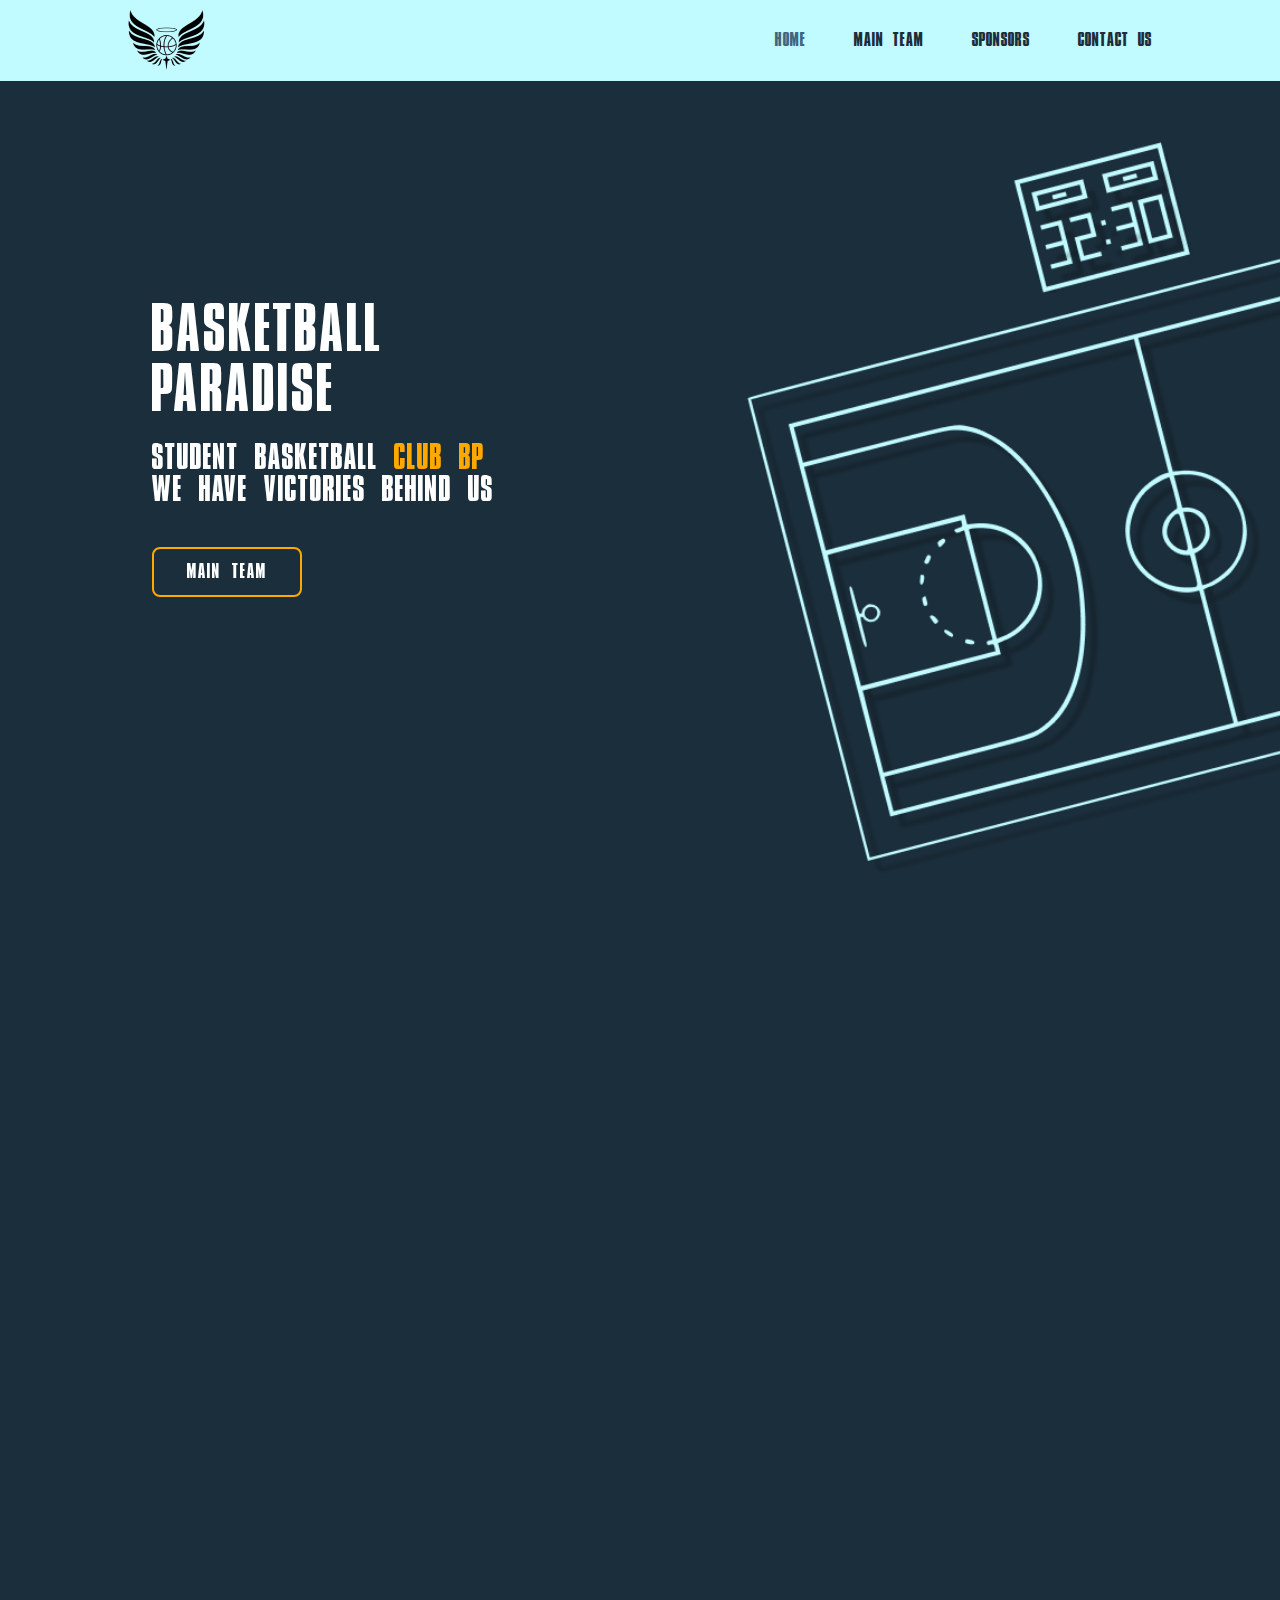
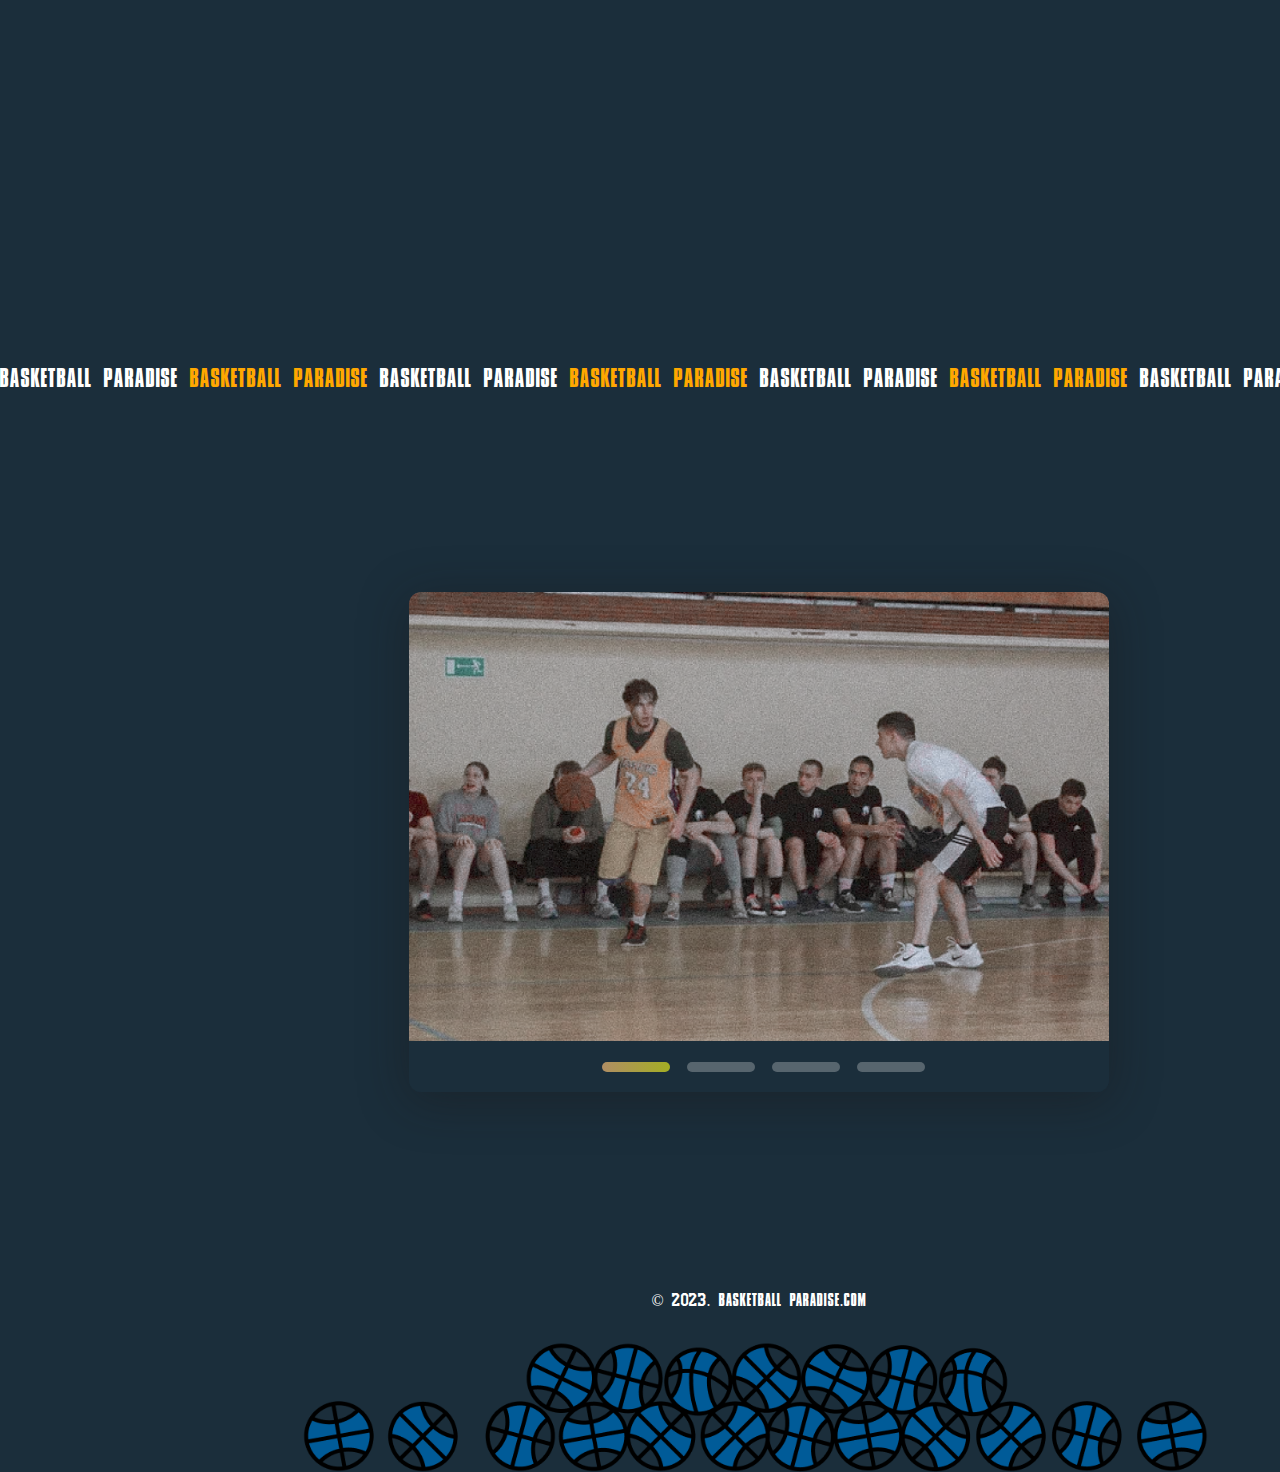
<file: index.html>
<!DOCTYPE html>
<html lang="en">
<head>
    <meta charset="UTF-8">
    <meta http-equiv="X-UA-Compatible" content="IE=edge">
    <meta name="viewport" content="width=device-width, initial-scale=1.0">
    <title>Basketball paradise</title>
    <link rel="stylesheet" href="./main.css">
    <link rel="stylesheet" href="./media.css">
    <link href="https://unpkg.com/aos@2.3.1/dist/aos.css" rel="stylesheet">
    
    <style>
        .prilouder{
            opacity: 1;
        }
    </style>
</head>
<body>


    
<div class="prilouder">
<header class="header">
    <a href="./index.html" class="logo"><img src="./image/LOGO site.png" alt=""></a>
    <nav class="navbar">
        <a href="./index.html" class="active">Home</a>
        <a href="./main team.html">main team</a>
        <a href="./sponsors.html">sponsors</a>
        <a href="./contact us.html">contact us</a>

    </nav>
</header>
<div class="conteiner-home">
<section class="home">
    <div class="home-content" data-aos="zoom-in-left">
        <h1>Basketball <br> paradise</h1>
        <h3>Student Basketball <mm class="Club-BP">Club BP</mm> <br>
            We have victories behind us</h3>
            <div class="btn-box" data-aos="fade-up">
                <a href="./main team.html">main team</a>
            </div>
    </div>
</div>
    <span class="homeimgHover"></span>
</section>


<div class="line" data-aos="flip-up"><img src="./image/line.png" alt=""></div>

<div class="conteiner">
    <div class="item-1" data-aos="zoom-in-up"><img src="./image/basketball player.png" alt=""></div>
    <div class="item-2"></div>
    <div class="item-3" data-aos="zoom-in-up">
        <h1>About creating a team</h1><br>
        <h2>The team was founded in 2023 as a streetball <mm class="Club-BP">"Dream Team" </mm>in Rostov by students of the same faculty who love basketball and plan to do it semi-professionally, so they decided to create a team to participate in competitions and tournaments around the city and country.</h2>
    </div>
</div>

<div class="conteiner-line">
<div class="run-text" >
    <div>
        <h1>Basketball paradise <mm class="Club-BP">Basketball paradise</mm> Basketball paradise <mm class="Club-BP">Basketball paradise</mm> Basketball paradise <mm class="Club-BP">Basketball paradise</mm> Basketball paradise <mm class="Club-BP">Basketball paradise</mm> </h1>
        <h1>Basketball paradise <mm class="Club-BP">Basketball paradise</mm> Basketball paradise <mm class="Club-BP">Basketball paradise</mm> Basketball paradise <mm class="Club-BP">Basketball paradise</mm> Basketball paradise <mm class="Club-BP">Basketball paradise</mm> </h1>
    </div>
</div>
</div>



<div class="home-slider">
<div class="c">

    <input type="radio" name="a" id="cr-1" checked>
    <label for="cr-1" style="--hue: 32"></label>
    <div class="ci" style="--z: 4">
      
      <img src="./image/1.png" alt="Snow on leafs">
    </div>
  
    <input type="radio" name="a" id="cr-2">
    <label for="cr-2" style="--hue: 82"></label>
    <div class="ci" style="--z: 3">
     
      <img src="./image/2.png" alt="Trees">
    </div>
  
    <input type="radio" name="a" id="cr-3">
    <label for="cr-3" style="--hue: 40"></label>
    <div class="ci" style="--z: 2">
      
      <img src="./image/3.png" alt="Mountains and houses">
    </div>
  
    <input type="radio" name="a" id="cr-4">
    <label for="cr-4" style="--hue: 210"></label>
    <div class="ci" style="--z: 1">
      
      <img src="./image/4.png" alt="Sky and mountains">
    </div>
  
  </div>
</div>


<div class="text-basement" >
    <h1>© 2023. Basketball paradise.com</h1>
</div>

<div class="conteiner-basement">
   <div class="ball-basement">
    <img src="./image/ball-basement.png" alt="">
   </div>
</div>

</div>
<script src="https://unpkg.com/aos@2.3.1/dist/aos.js"></script>
<script src="./main.js"></script>
</body>
</html>
</file>
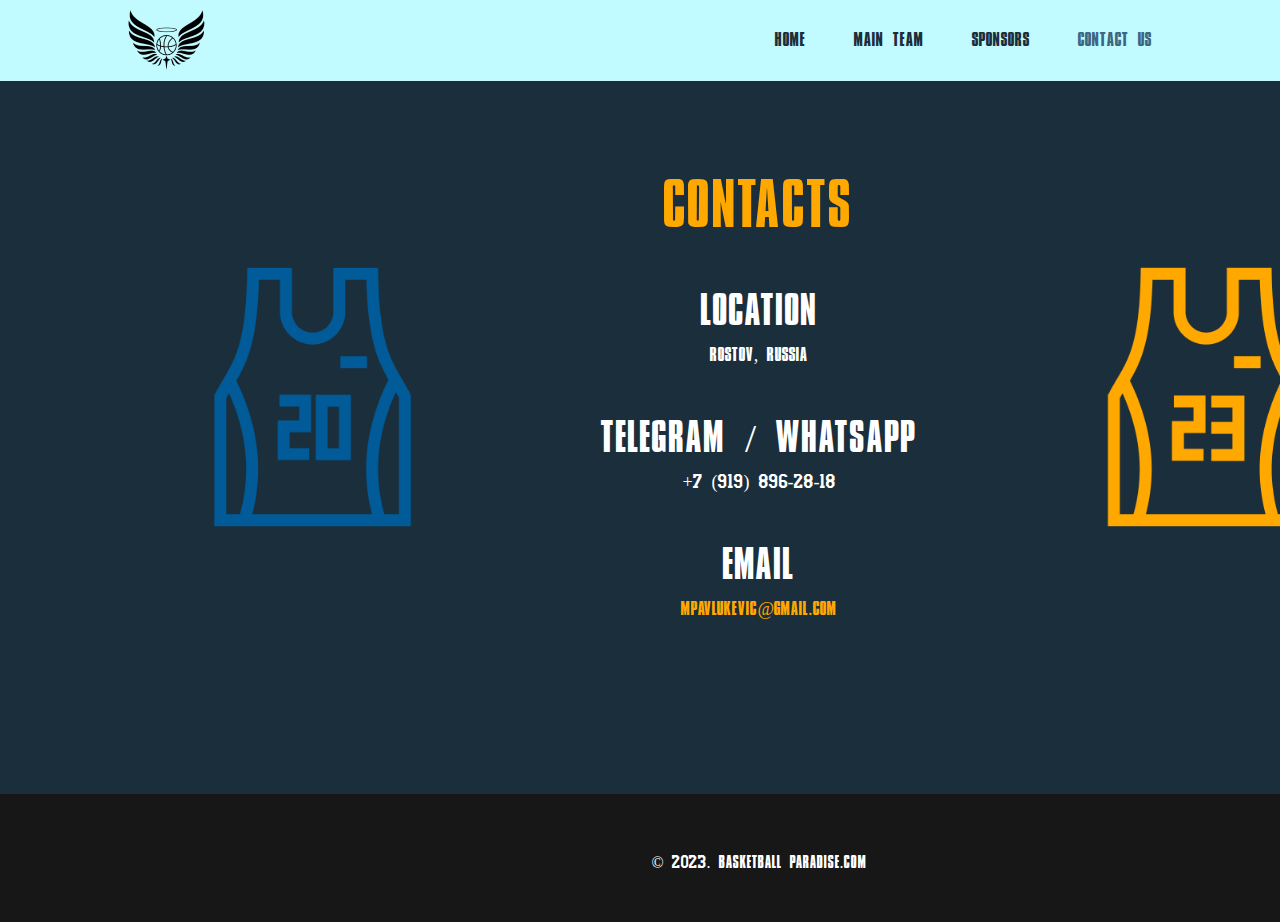
<file: contact us.html>
<!DOCTYPE html>
<html lang="en">
<head>
    <meta charset="UTF-8">
    <meta http-equiv="X-UA-Compatible" content="IE=edge">
    <meta name="viewport" content="width=device-width, initial-scale=1.0">
    <title>Basketball paradise</title>
    <link rel="stylesheet" href="./main.css">
    <link rel="stylesheet" href="./media.css">
    <link href="https://unpkg.com/aos@2.3.1/dist/aos.css" rel="stylesheet">
    
</head>
<body>
   
   
    <header class="header">
        <a href="./index.html" class="logo"><img src="./image/LOGO site.png" alt=""></a>
        <nav class="navbar">
            <a href="./index.html" >Home</a>
            <a href="./main team.html">main team</a>
            <a href="./sponsors.html">sponsors</a>
            <a href="./contact us.html" class="active">contact us</a>
    
        </nav>
    </header>


<main class="section">
<div class="backround">

        <h1 class="title-1" data-aos="fade-up"
        data-aos-anchor-placement="bottom-bottom">Contacts</h1>

        <ul class="content-list">
            <li class="content-list_itme">
                <h2 class="title-2">Location</h2>
        <p>Rostov, Russia</p>
            </li>
            <li class="content-list_itme">
                <h2 class="title-2">Telegram / WhatsApp</h2>
        <p>+7 (919) 896-28-18</p>
            </li>
            <li class="content-list_itme">
                <h2 class="title-2">Email</h2>
        <a href="https://mail.google.com/mail/u/1/#inbox"><p><r>mpavlukevic@gmail.com</r> </p></a>
            </li>
        </ul>

        </div>
</main>

<footer class="footer">
    <div class="conteintr">
        <div class="footer_wrapper">
        <div class="copyright">
            <p>© 2023. Basketball paradise.com</p>
        </div>
    </div>
</div>
</footer>


<script src="https://unpkg.com/aos@2.3.1/dist/aos.js"></script>
<script src="./main.js"></script>
</body>
</html>
</file>
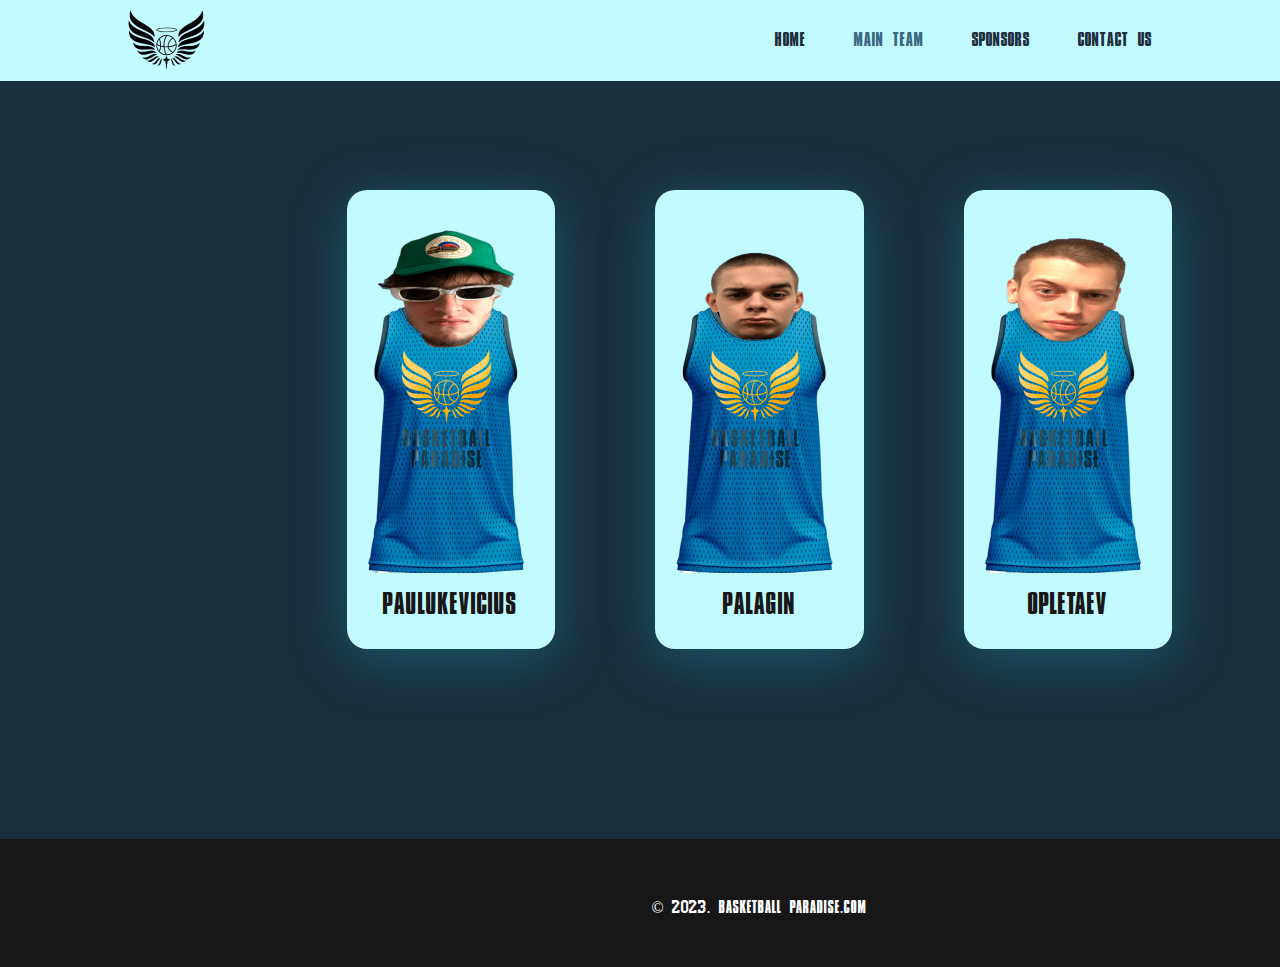
<file: main team.html>
<!DOCTYPE html>
<html lang="en">
<head>
    <meta charset="UTF-8">
    <meta http-equiv="X-UA-Compatible" content="IE=edge">
    <meta name="viewport" content="width=device-width, initial-scale=1.0">
    <title>Basketball paradise</title>
    <link rel="stylesheet" href="./main.css">
    <link rel="stylesheet" href="./media.css">
    <link href="https://unpkg.com/aos@2.3.1/dist/aos.css" rel="stylesheet">
    
</head>
<body>
   
   
    <header class="header">
        <a href="./index.html" class="logo"><img src="./image/LOGO site.png" alt=""></a>
        <nav class="navbar">
            <a href="./index.html" >Home</a>
            <a href="./main team.html" class="active">main team</a>
            <a href="./sponsors.html">sponsors</a>
            <a href="./contact us.html">contact us</a>
    
        </nav>
    </header>

    
<ul class="Projects">
    <li class="Project" >
        <a href="./project-Paulukevicius.html">
        <img src="./image/я.png" alt="Projects img" class="Project_img">
        <h3 class="Project_title"> Paulukevicius </h3>
    </a>
</li>
    <li class="Project" >
        <a href="./project-Palagin.html">
        <img src="./image/аркаша.png" alt="Projects img" class="Project_img">
        <h3 class="Project_title">Palagin</h3>
    </a>
</li>
    <li class="Project" >
        <a href="./project-Opletaev.html">
        <img src="./image/рома.png" alt="Projects img" class="Project_img">
        <h3 class="Project_title">Opletaev</h3>
    </a>
</li>
</ul>

<footer class="footer">
    <div class="conteintr">
        <div class="footer_wrapper">
        <div class="copyright">
            <p>© 2023. Basketball paradise.com</p>
        </div>
    </div>
</div>
</footer>

<script src="https://unpkg.com/aos@2.3.1/dist/aos.js"></script>
<script src="./main.js"></script>
</body>
</html>
</file>
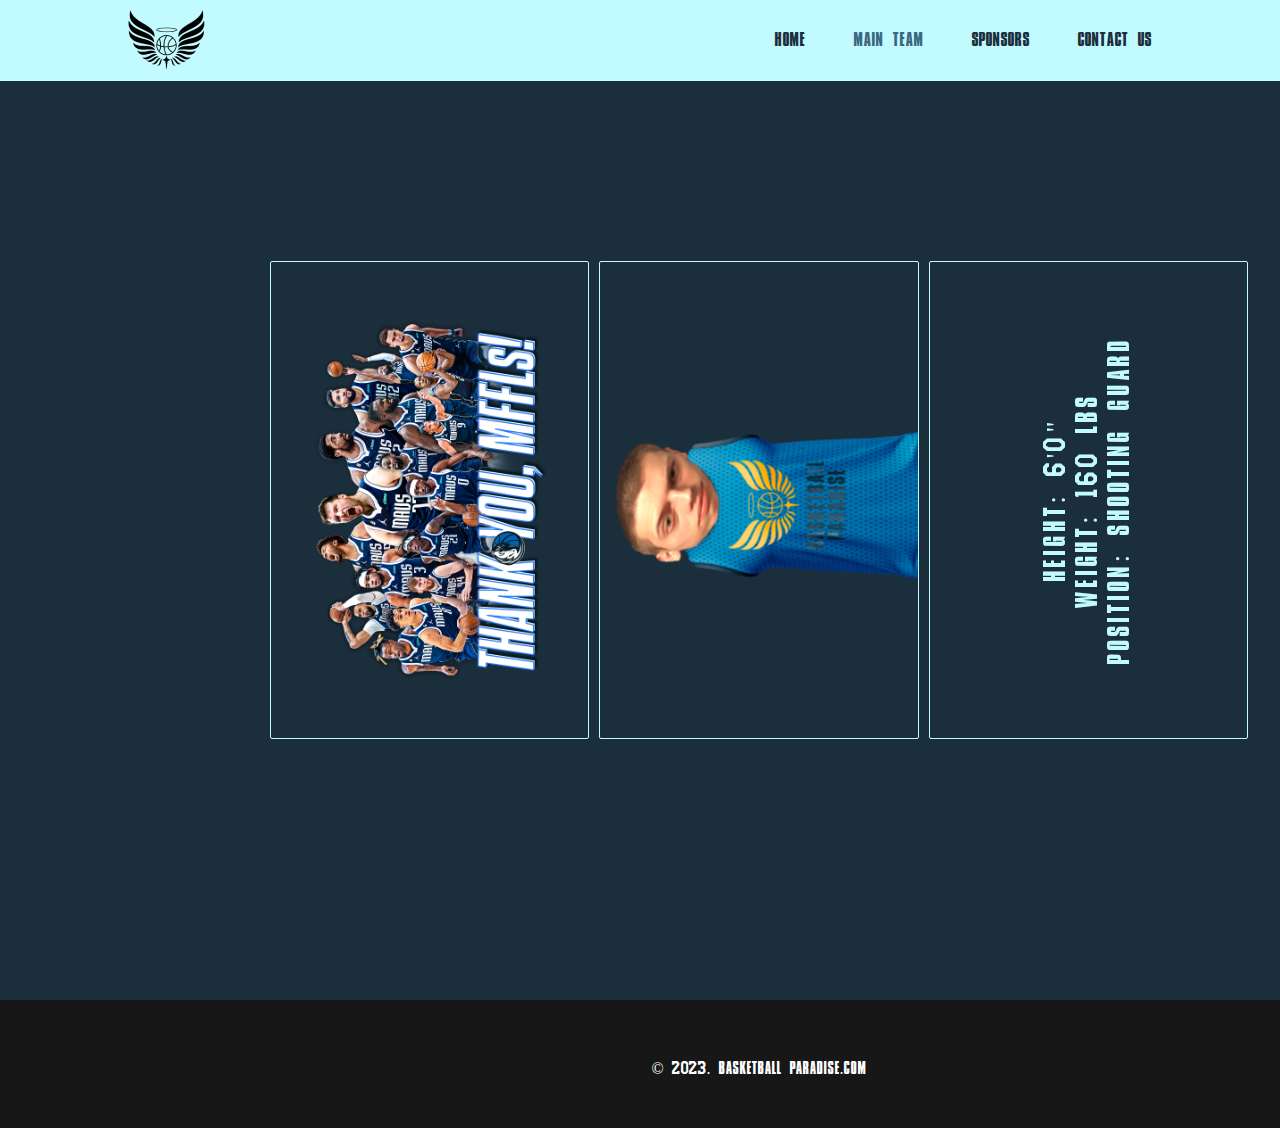
<file: project-Opletaev.html>
<!DOCTYPE html>
<html lang="en">
<head>
    <meta charset="UTF-8">
    <meta http-equiv="X-UA-Compatible" content="IE=edge">
    <meta name="viewport" content="width=device-width, initial-scale=1.0">
    <title>Basketball paradise</title>
    <link rel="stylesheet" href="./main.css">
    <link rel="stylesheet" href="./media.css">
    <link href="https://unpkg.com/aos@2.3.1/dist/aos.css" rel="stylesheet">
    
</head>
<body>
   
   
    <header class="header">
        <a href="./index.html" class="logo"><img src="./image/LOGO site.png" alt=""></a>
        <nav class="navbar">
            <a href="./index.html" >Home</a>
            <a href="./main team.html" class="active">main team</a>
            <a href="./sponsors.html">sponsors</a>
            <a href="./contact us.html">contact us</a>
    
        </nav>
    </header>


    <div class="home-card">
    <div class="card" data-aos="flip-up">
        <p><span><img src="./image/далас.png" alt=""></span></p>
        <p><span><img src="./image/рома.png" alt=""></span></p>
        <p><span>height: 6'0" <br> Weight: 160 lbs <br> Position: Shooting Guard</span></p>
    </div>
</div>

<footer class="footer">
    <div class="conteintr">
        <div class="footer_wrapper">
        <div class="copyright">
            <p>© 2023. Basketball paradise.com</p>
        </div>
    </div>
</div>
</footer>

<script src="https://unpkg.com/aos@2.3.1/dist/aos.js"></script>
<script src="./main.js"></script>
</body>
</html>
</file>
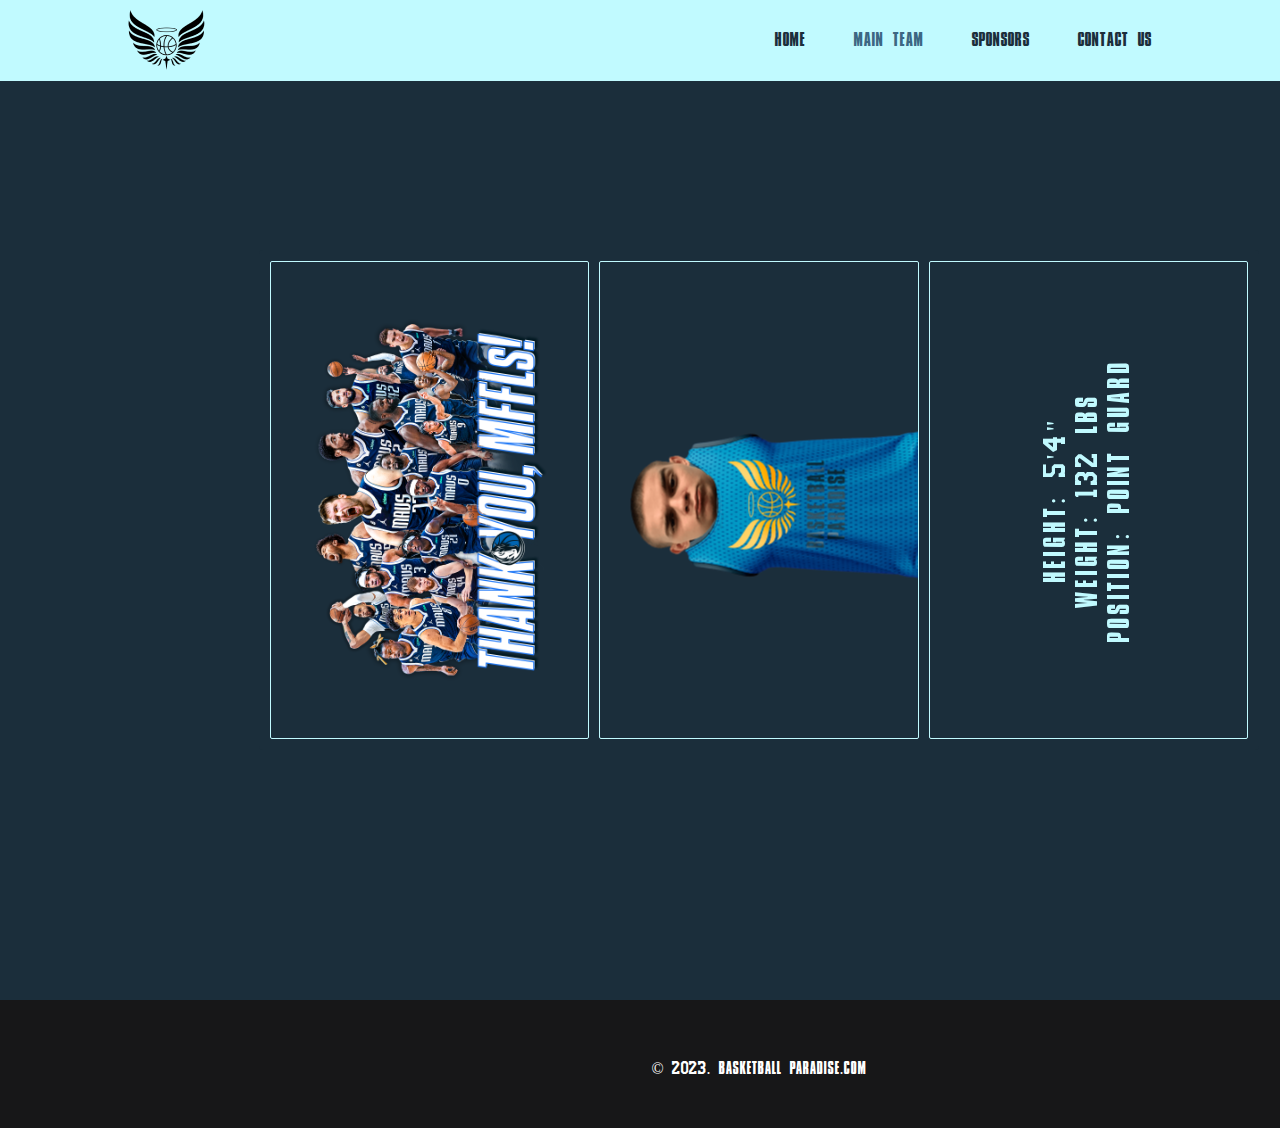
<file: project-Palagin.html>
<!DOCTYPE html>
<html lang="en">
<head>
    <meta charset="UTF-8">
    <meta http-equiv="X-UA-Compatible" content="IE=edge">
    <meta name="viewport" content="width=device-width, initial-scale=1.0">
    <title>Basketball paradise</title>
    <link rel="stylesheet" href="./main.css">
    <link rel="stylesheet" href="./media.css">
    <link href="https://unpkg.com/aos@2.3.1/dist/aos.css" rel="stylesheet">
    
</head>
<body>
   
   
    <header class="header">
        <a href="./index.html" class="logo"><img src="./image/LOGO site.png" alt=""></a>
        <nav class="navbar">
            <a href="./index.html" >Home</a>
            <a href="./main team.html" class="active">main team</a>
            <a href="./sponsors.html">sponsors</a>
            <a href="./contact us.html">contact us</a>
    
        </nav>
    </header>


    <div class="home-card">
    <div class="card" data-aos="flip-up">
        <p><span><img src="./image/далас.png" alt=""></span></p>
        <p><span><img src="./image/аркаша.png" alt=""></span></p>
        <p><span>height: 5'4" <br> Weight: 132 lbs <br> Position: Point Guard</span></p>
    </div>
</div>

<footer class="footer">
    <div class="conteintr">
        <div class="footer_wrapper">
        <div class="copyright">
            <p>© 2023. Basketball paradise.com</p>
        </div>
    </div>
</div>
</footer>

<script src="https://unpkg.com/aos@2.3.1/dist/aos.js"></script>
<script src="./main.js"></script>
</body>
</html>
</file>
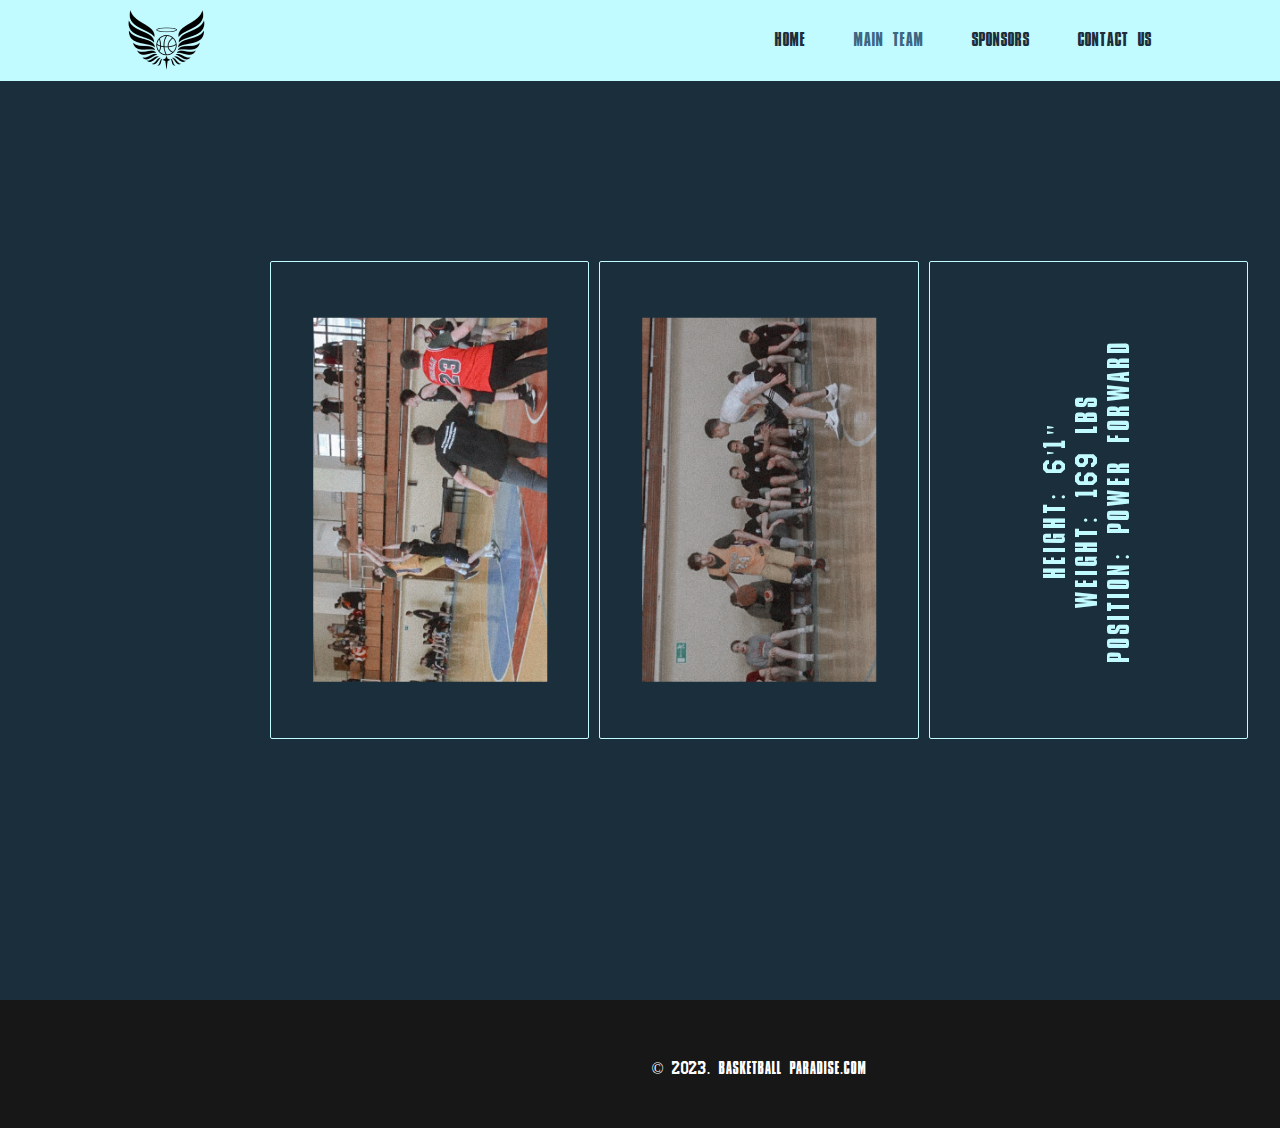
<file: project-Paulukevicius.html>
<!DOCTYPE html>
<html lang="en">
<head>
    <meta charset="UTF-8">
    <meta http-equiv="X-UA-Compatible" content="IE=edge">
    <meta name="viewport" content="width=device-width, initial-scale=1.0">
    <title>Basketball paradise</title>
    <link rel="stylesheet" href="./main.css">
    <link rel="stylesheet" href="./media.css">
    <link href="https://unpkg.com/aos@2.3.1/dist/aos.css" rel="stylesheet">
    
</head>
<body>
   
   
    <header class="header">
        <a href="./index.html" class="logo"><img src="./image/LOGO site.png" alt=""></a>
        <nav class="navbar">
            <a href="./index.html" >Home</a>
            <a href="./main team.html" class="active">main team</a>
            <a href="./sponsors.html">sponsors</a>
            <a href="./contact us.html">contact us</a>
    
        </nav>
    </header>


    <div class="home-card">
    <div class="card" data-aos="flip-up">
        <p><span><img src="./image/2.png" alt=""></span></p>
        <p><span><img src="./image/1.png" alt=""></span></p>
        <p><span>height: 6'1" <br> Weight: 169 lbs <br> Position: Power Forward</span></p>
    </div>
</div>

<footer class="footer">
    <div class="conteintr">
        <div class="footer_wrapper">
        <div class="copyright">
            <p>© 2023. Basketball paradise.com</p>
        </div>
    </div>
</div>
</footer>

<script src="https://unpkg.com/aos@2.3.1/dist/aos.js"></script>
<script src="./main.js"></script>
</body>
</html>
</file>
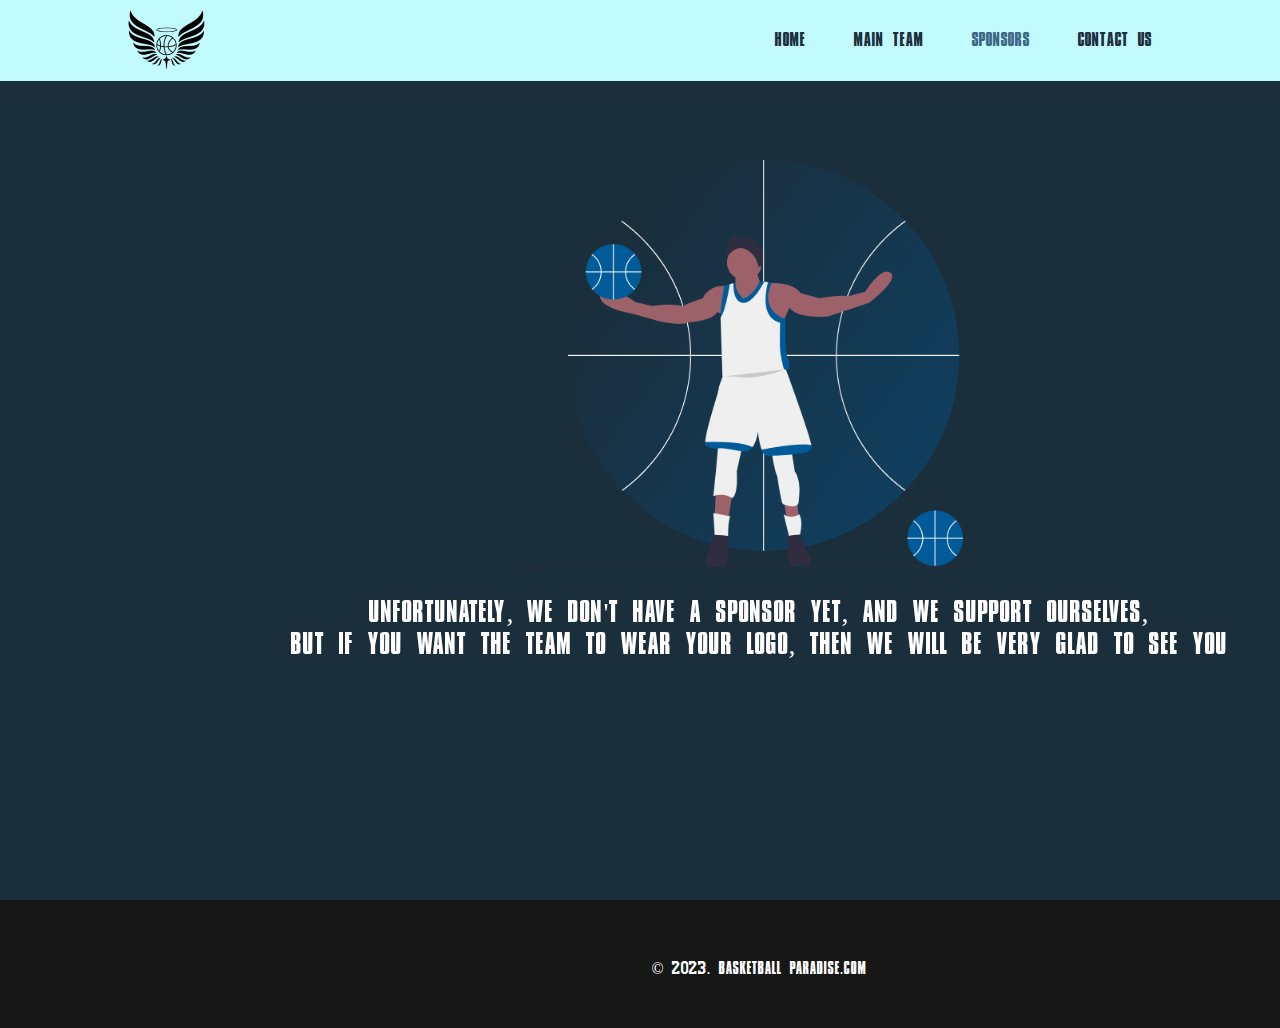
<file: sponsors.html>
<!DOCTYPE html>
<html lang="en">
<head>
    <meta charset="UTF-8">
    <meta http-equiv="X-UA-Compatible" content="IE=edge">
    <meta name="viewport" content="width=device-width, initial-scale=1.0">
    <title>Basketball paradise</title>
    <link rel="stylesheet" href="./main.css">
    <link rel="stylesheet" href="./media.css">
    <link href="https://unpkg.com/aos@2.3.1/dist/aos.css" rel="stylesheet">
    
</head>
<body>
   
   
    <header class="header">
        <a href="./index.html" class="logo"><img src="./image/LOGO site.png" alt=""></a>
        <nav class="navbar">
            <a href="./index.html" >Home</a>
            <a href="./main team.html" >main team</a>
            <a href="./sponsors.html" class="active">sponsors</a>
            <a href="./contact us.html">contact us</a>
    
        </nav>
    </header>

<div class="sponsors" data-aos="fade-up">
    <div class="freak"><img src="./image/greek_freak.png" alt=""></div>
    <h1>Unfortunately, we don't have a sponsor yet, and we support ourselves,<br>
        but if you want the team to wear your logo, then we will be very glad to see you</h1>
</div>


<footer class="footer">
    <div class="conteintr">
        <div class="footer_wrapper">
        <div class="copyright">
            <p>© 2023. Basketball paradise.com</p>
        </div>
    </div>
</div>
</footer>


<script src="https://unpkg.com/aos@2.3.1/dist/aos.js"></script>
<script src="./main.js"></script>
</body>
</html>
</file>
<file: main.css>
@import "./reset.css";
@font-face{
    font-family: NBA Lakers;
    src: url(./fonts/NBA\ Lakers.ttf);
}


*{
    margin: 0;
    padding: 0;
    box-sizing: border-box;
    font-family: NBA Lakers;
}

body{
    width: 1518px;
    background-color: #1B2E3B;
    color: #fff;
}

.conteiner-home{
    margin-top: auto;
}

.header{
    position: fixed;
    top: 0;
    left: 0;
    width: 100%;
    padding: 10px 10%;
    background-color: #C1FAFF;
    display: flex;
    justify-content: space-between;
    align-items: center;
    z-index: 100;
}

.navbar a{
    font-size: 18px;
    color: #1B2E3B;
    text-decoration: none;
    margin-left: 40px;
    transition: .3s;
}

.navbar a:hover,
.navbar a.active {
    color:#3c6783
}

.logo{
    display: contents;
    position: relative;
}



.home{
    height: 100vh;
    background: url(./image/баскет\ табло.png) no-repeat;
    background-size: cover;
    background-position: center;
    display: flex;
    align-items: center;
    padding: 0 10%;
}

.home-content{
    max-width: 600px;
}

.home-content h1{
    font-size: 60px;
}

.home-content h3{
    font-size: 32px;
    margin: 20px 0 40px;
}

.Club-BP{
    color: #FFA800;
}

.home-content .btn-box{
    display: flex;
    justify-content: space-between;
    width: 345px;
    height: 50px;
    
}

.btn-box a{
    position: relative;
    display: inline-flex;
    justify-content: center;
    align-items: center;
    width: 150px;
    height: 100%;
    background-color: #FFA800;
    border: 2px solid #FFA800;
    border-radius: 8px;
    font-size: 19px;
    color: #fff;
    text-decoration: none;
    letter-spacing: 1px;
    z-index: 1;
    overflow: hidden;
}

.btn-box a:nth-child(1) {
    background: transparent;
    color: #ffffff;
}

.btn-box a::before{
    content: '';
    position: absolute;
    top: 0;
    left: 0;
    width: 0;
    height: 100%;
    background-color: #FFA800;
    z-index: -1;
    transition: .5s;
}

.btn-box a:hover::before {
    width: 100%;
}

.home-imgHover{
    position: absolute;
    top: 0;
    right: 30px;
    width: 765px;
    height: 100%;
    background: transparent;
    
    transition: 2s;
    opacity: .8;
}

.home-imgHover:hover{
    background-color: #1B2E3B;
}

.line{
    display: block;
    margin: 60px 0;
}



.conteiner{
    width: 100%;
    padding: 10px 10%;
    display: grid;
    grid-template-columns: 470px 200px 500px;
    
}

.item-1{
    height: 100vh;
    padding: 0 10%;
    display: block;

}

.item-2{
    display: block;
}

.item-3{
    height: 100vh;
    padding: 150px 10%;
    
}

.item-3 h1{
    font-size: 48px;
}

.item-3 h2{
    font-size: 26px;
}



/*run line*/
.conteiner-line{
    margin-top: auto;
}

.run-text{
    font-size: 24px;
    max-width: 100%;
    overflow: hidden;
}

.run-text div{
    display: flex;
    width: 100%;
    animation: run-text 7s linear infinite;
    width: 199%;
}

.run-text h1{
    white-space: nowrap;
    width: 100%;
    
}


@keyframes run-text{
    0% {
        transform: translateX(0%);
    }

    100% {
        transform: translateX(-50%);
    }
}



/* slider */

.home-slider {
  display: flex;
  justify-content: center;
  align-items: center;
  min-height: 100vh;
}


/* C */

.c {
  min-width: 700px;
  width: 700px;
  height: 500px;
  border-radius: 12px;
  padding: 10px;
  padding-bottom: 20px;
  box-shadow: 0 8px 48px 2px hsla(0, 4%, 9%, 0.4);

  display: flex;
  align-items: flex-end;
  justify-content: center;

  position: relative;
  overflow: hidden;
  background: #1B2E3B;

  box-sizing: border-box;
}

.ci {
  position: absolute;
  top: 0;
  left: 0;

  width: inherit;
  height: inherit;
  transform-origin: left 50%;

  background: inherit;

  z-index: var(--z);
  transition: .3s ease-out;
}

.ci img {
  -moz-user-select: none;
  user-select: none;
}



input {
  position: relative;
  left: 0;
  top: 0;
  opacity: 0;
  z-index: -10;
}

label {
  width: 10%;
  height: 10px;
  margin-right: 4px;
  border-radius: 20px;

  background: hsla(0 0% 90% / .3);
  cursor: pointer;

  position: relative;
  z-index: 10;
}

label:last-child {
  margin-right: 0;
}

input:checked+label {
  background: linear-gradient(to right,
    hsla(var(--hue) 80% 70% / .7),
    hsla(calc(var(--hue) + 30) 80% 50% / .7));
}

input:not(:checked)+label+.ci {
  transform: translateX(-100%);
  opacity: 0;
}

input:checked+label+.ci~.ci {
  transform: translateX(100%);
}

input:not(:checked)+label+.ci {
  transition: 0;
}



/* basement */

.text-basement{
  text-align: center;
  font-size: 16px;
}




/* main team */

.section{
    padding: 70px 0;
    
}



/* Projects */

.Projects{
    padding: 190px 0;
    display: flex;
    flex-wrap: wrap;
    column-gap: 100px;
    row-gap: 30px;
    justify-content: center

}

.Project{
    max-width: 370px;
    background-color: #C1FAFF;
    box-shadow: 0px 10px 55px rgba(0, 225, 255, 0.25);
    border-radius: 20px;
}

.Project_img{
    border-radius: 10px;
}

.Project_title{
    padding: 15px 20px 25px;

    font-size: 28px;
    line-height: 1.3;
    color: #171718;
    text-align: center;
    width: 100%;
}


/* card */

.home-card{
    display: flex;
    justify-content: center;
    align-items: center;
    min-height: 100vh;
    margin: 50px;
  }

.card {
    width: 1000px;
    height: 500px;
    border-radius: 4px;
    background: #1B2E3B;
    display: flex;
    gap: 10px;
    padding: .4em;
    font-size: 28px;

  }
  
  .card p {
    height: 100%;
    flex: 1;
    overflow: hidden;
    cursor: pointer;
    border-radius: 2px;
    transition: all .5s;
    background: #1B2E3B;
    border: 1px solid #C1FAFF;
    display: flex;
    justify-content: center;
    align-items: center;
  }
  
  .card p:hover {
    flex: 4;
  }
  
  .card p span {
    min-width: 14em;
    padding: .5em;
    text-align: center;
    transform: rotate(-90deg);
    transition: all .5s;
    text-transform: uppercase;
    color: #C1FAFF;
    letter-spacing: .1em;
  }
  
  .card p:hover span {
    transform: rotate(0);
  }


  /* sponsors */

.freak{
    display: block;
}

  .sponsors{
    display: block;
    justify-content: center;
    align-items: center;
    min-height: 100vh;
    padding: 160px 0;
  }

  .sponsors h1{
    padding: 30px 0;
    justify-content: center;
    font-size: 28px;
    text-align: center;
  }

    /* contact us */

    .section{
        padding: 170px 0;
    }
    
    .title-1{
        margin-bottom: 35px;
        font-size: 60px;
        
        line-height: 1.3;
        color:#FFA800;
        text-align: center;
    }
    .content-list{        
        display: flex;
        flex-direction: column;
        align-items: center;
        text-align: center;
        row-gap: 40px;
        margin: 0 auto;
    }

    .backround{
        
        background: url(./image/jerse.png) no-repeat;
        background-size: cover;
        background-position: center;
        display:block;
        align-items: center;
    }
    
    .content-list_itme{
        font-size: 18px;
        line-height: 1.5;
    }
    
    .content-list_itme r{
        color: #FFA800;
        text-decoration: none;
    }
    
    
    .title-2{
        font-size: 40px;
    }

    /* footer my ----------------------------

.footer{
    padding: 60px 0 50px;
    background: url(/image/boll.png);
    background-size: cover;
    background-position: center;
    display:block;
    align-items: center;
    color: #ffffff;
    margin-top: -100px;
}

.footer_wrapper{
    display: flex;
    flex-direction: column;
    align-items: center;
    row-gap: 27px;
}

.social{
    display: flex;
    column-gap: 30px;
    align-items: center;
}

.copyright{
    font-size: 16px;
}

-----------------------------------------------------*/


/* footer */

.footer{
    padding: 60px 0 50px;
    background-color: #171718;
    color: #ffffff;
}

.footer_wrapper{
    display: flex;
    flex-direction: column;
    align-items: center;
    row-gap: 27px;
}

.social{
    display: flex;
    column-gap: 30px;
    align-items: center;
}


.copyright{
    font-size: 16px;
}

.copyright p + p{
    margin-bottom: 0.5em;
}

/*scrollbar

::-webkit-scrollbar{
    width: 15px;
}

::-webkit-scrollbar-track{
    background: #1B2E3B;
    border-radius: 8px;

}
-----------------------------*/

/* loader 

.spinner {
    --size: 30px;
    --first-block-clr: #005bba;
    --second-block-clr: #fed500;
    --clr: #111;
    width: 1500px;
    height:700px;
    position: relative;
   }
   
   .spinner::after,.spinner::before {
    box-sizing: border-box;
    position: absolute;
    content: "";
    width: var(--size);
    height: var(--size);
    top: 50%;
    animation: up 2.4s cubic-bezier(0, 0, 0.24, 1.21) infinite;
    left: 50%;
    background: var(--first-block-clr);
   }
   
   .spinner::after {
    background: var(--second-block-clr);
    top: calc(50% - var(--size));
    left: calc(50% - var(--size));
    animation: down 2.4s cubic-bezier(0, 0, 0.24, 1.21) infinite;
   }
   
   @keyframes down {
    0%, 100% {
     transform: none;
    }
   
    25% {
     transform: translateX(100%);
    }
   
    50% {
     transform: translateX(100%) translateY(100%);
    }
   
    75% {
     transform: translateY(100%);
    }
   }
   
   @keyframes up {
    0%, 100% {
     transform: none;
    }
   
    25% {
     transform: translateX(-100%);
    }
   
    50% {
     transform: translateX(-100%) translateY(-100%);
    }
   
    75% {
     transform: translateY(-100%);
    }
   }

   */



/*
</file>
<file: media.css>
@import "./reset.css";
@font-face{
    font-family: NBA Lakers;
    src: url(./fonts/NBA\ Lakers.ttf);
}

@media (max-width: 400px){
    body{
        width: 390px;
        background-color: #1B2E3B;
        color: #fff;
        
    }

    .conteiner-home{
        margin-top: 130px;
    }
    
    .home{
        height: 250px;
        background:none;
        background-size: cover;
        background-position: center;
        display: flex;
        align-items: center;
        padding: 0 10%;
    }

    .home-content{
        max-width: 300px;
    }

    .logo{
        display: block;
      
    }

    .header{
        position:absolute;
        padding: 10px 10%;
        background-color: #C1FAFF;
        display: flex;
        justify-content: space-between;
        align-items:end;
        
    }

    .navbar a{
        font-size: 14px;
        color: #1B2E3B;
        text-decoration: none;
        margin-left: 40px;
        transition: .3s;
    }

    .home-content h1{
        font-size: 50px;
    }

    .home-content h3{
        font-size: 25px;
        margin: 10px 0 40px;
    }

    .home-imgHover{
        position: absolute;

        background: none;
        

    }
    
    .home-imgHover:hover{
        background-color: none;
    }

/*-----*/

    .line{
        display: block;
        margin: 50px 0 50px;
    }

/*-----*/

    .conteiner{
        width: auto;
        padding: 10px 10px;
        display: grid;
        grid-template-columns: 130px 25px 10px;
        
    }
    
    .item-1{
        height: 200px;
        padding: 0 5%;
        display: block;
    }

    .item-2{
        
        display: 25px;
    }
    
    .item-3{
        height: 100px;
        padding: 0 1%;
        width: 200px;
    }
    
    .item-3 h1{
        font-size: 32px;
    }
    
    .item-3 h2{
        font-size: 16px;
    }

/*-----*/

    .conteiner-line{
        margin-top: 120px;
    }

    .run-text{
        font-size: 14px;
        max-width: 100%;
        overflow: hidden;
    }
    
    .run-text div{
        display: flex;
        width: 100%;
        animation: run-text 7s linear infinite;
        width: 226%;
    }
    
    .run-text h1{
        white-space: nowrap;
        width: 100%;
        
    }

    /* slider */

.home-slider {
    display: flex;
    justify-content: center;
    align-items: center;
    min-height: 400px;
  }
  
  
  /* C */
  
  .c {
    min-width: 340px;
    width: 340px;
    height: 290px;
    border-radius: 12px;
    padding: 5px;
    padding-bottom: 40px;
    box-shadow: 0 8px 48px 2px hsla(20, 6%, 10%, 0.4);
  
    display: flex;
    align-items: flex-end;
    justify-content: center;
  
    position: relative;
    overflow: hidden;
    background: #1B2E3B;
  
    box-sizing: border-box;
  }
  
  .ci {
    position: absolute;
    top: 0;
    left: 0;
  
    width: inherit;
    height: inherit;
    transform-origin: left 50%;
  
    background: inherit;
  
    z-index: var(--z);
    transition: .3s ease-out;
  }
  
  .ci img {
    -moz-user-select: none;
    user-select: none;
  }
  
  
  input {
    position: relative;
    left: 0;
    top: 0;
    opacity: 0;
    z-index: -10;
  }
  
  label {
    width: 10%;
    height: 10px;
    margin-right: 5px;
    border-radius: 20px;
  
    background: hsla(0 0% 90% / .3);
    cursor: pointer;
  
    position: relative;
    z-index: 10;
  }
  
  label:last-child {
    margin-right: 0;
  }
  
  input:checked+label {
    background: linear-gradient(to right,
      hsla(var(--hue) 80% 70% / .7),
      hsla(calc(var(--hue) + 30) 80% 50% / .7));
  }
  
  input:not(:checked)+label+.ci {
    transform: translateX(-100%);
    opacity: 0;
  }
  
  input:checked+label+.ci~.ci {
    transform: translateX(100%);
  }
  
  input:not(:checked)+label+.ci {
    transition: 0;
  }


/*-------*/

  .text-basement{
    text-align: center;
    font-size: 12px;
  }



  /* Projects */

.Projects{
    padding: 150px 0;
    display: flex;
    flex-wrap: wrap;
    column-gap: 10px;
    row-gap: 30px;
    justify-content: center

}

.Project{
    max-width: 370px;
    background-color: #C1FAFF;
    box-shadow: 0px 10px 55px rgba(0, 225, 255, 0.25);
    border-radius: 20px;
}

.Project_img{
    border-radius: 10px;
}

.Project_title{
    padding: 15px 20px 25px;

    font-size: 28px;
    line-height: 1.3;
    color: #171718;
    text-align: center;
    width: 100%;
}


/* card */

.home-card{
    display: flex;
    justify-content: center;
    align-items: center;
    min-height: 670px;
    
  }

.card {
    width: 370px;
    height: 400px;
    border-radius: 4px;
    background: #1B2E3B;
    display: flex;
    gap: 10px;
    padding: .4em;
    font-size: 18px;

  }
  
  .card p {
    height: 100%;
    flex: 1;
    overflow: hidden;
    cursor: pointer;
    border-radius: 2px;
    transition: all .5s;
    background: #1B2E3B;
    border: 1px solid #C1FAFF;
    display: flex;
    justify-content: center;
    align-items: center;
  }
  
  .card p:hover {
    flex: 4;
  }
  
  .card p span {
    min-width: 14em;
    padding: .5em;
    text-align: center;
    transform: rotate(-90deg);
    transition: all .5s;
    text-transform: uppercase;
    color: #C1FAFF;
    letter-spacing: .1em;
  }
  
  .card p:hover span {
    transform: rotate(0);
  }


  /* sponsors */

  .sponsors{
    display: block;
    justify-content: center;
    align-items: center;
    min-height: 70px;
    padding: 130px 0;
    background: url(./image/greek_freak\ mobille.png);
    background-size: cover;
    background-position: center;
    display: flex;
    align-items: center;
    
  }

.freak{
    display: none;
}

  .sponsors h1{
    margin-top: 400px;
    justify-content: center;
    font-size: 18px;
    text-align: center;
    padding: 10px 1%;
  }

    /* contact us */
    .section{
        padding: 170px 0;
    }
    
    .title-1{
        margin-bottom: 35px;
        font-size: 60px;
        
        line-height: 1.3;
        color:#FFA800;
        text-align: center;
    }
    .content-list{        
        display: flex;
        flex-direction: column;
        align-items: center;
        text-align: center;
        row-gap: 40px;
        margin: 0 auto;
    }

    .backround{
        
        background: url(./image/jerse.png) no-repeat;
        background-size: cover;
        background-position: center;
        display:block;
        align-items: center;
    }
    
    .content-list_itme{
        font-size: 18px;
        line-height: 1.5;
    }
    
    .content-list_itme r{
        color: #FFA800;
        text-decoration: none;
    }
    
    
    .title-2{
        font-size: 40px;
    }


/* footer */

.footer{
    padding: 60px 0 50px;
    background-color: #171718;
    color: #ffffff;
}

.footer_wrapper{
    display: flex;
    flex-direction: column;
    align-items: center;
    row-gap: 27px;
}

.social{
    display: flex;
    column-gap: 30px;
    align-items: center;
}


.copyright{
    font-size: 16px;
}

.copyright p + p{
    margin-bottom: 0.5em;
}


    
}
</file>
